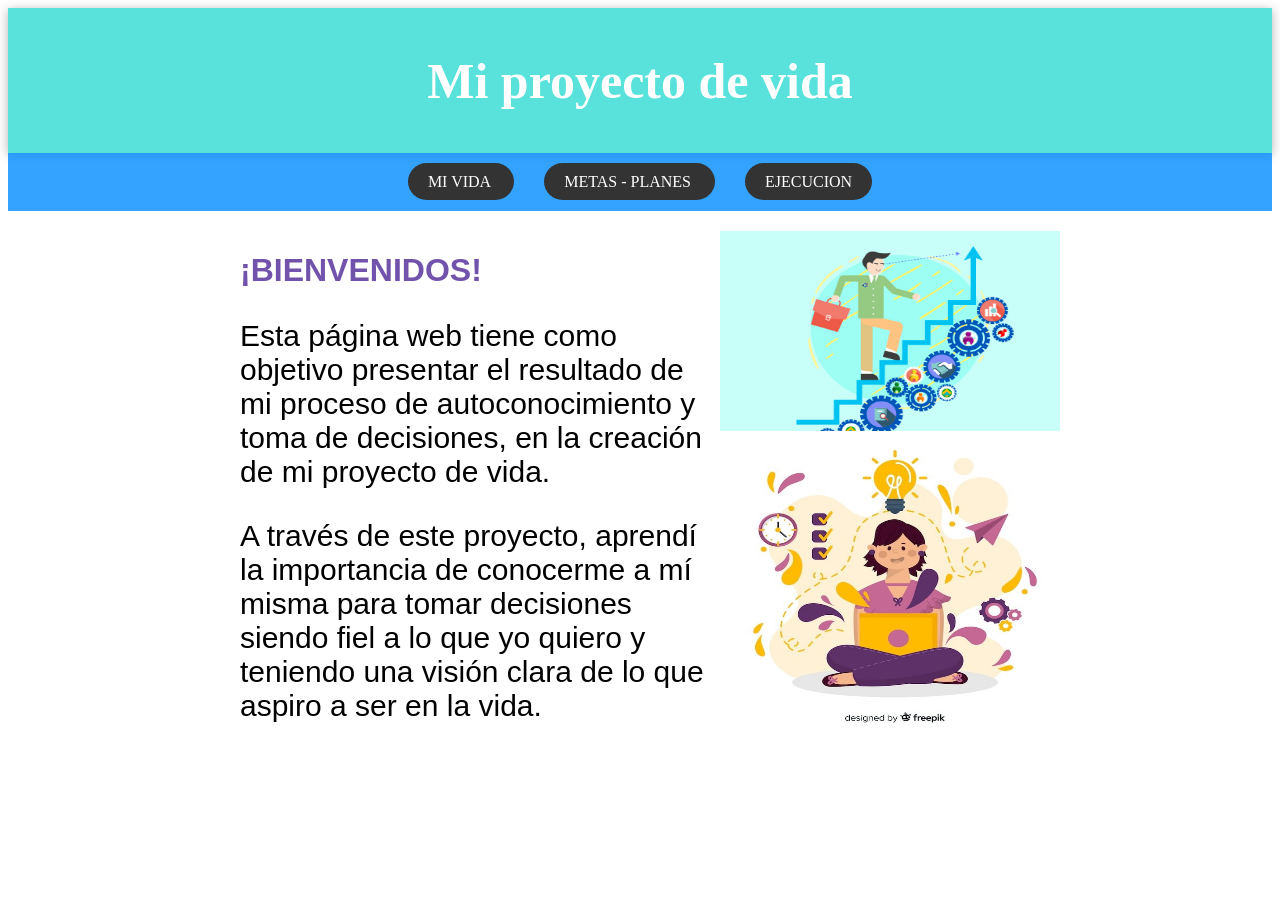
<file: Pagina wed Sara/index.html>
<!DOCTYPE html>
<html lang="en">
<head>
    <html lang="es">
<head>
  <meta charset="UTF-8">
  <meta name="viewport" content="width=device-width, initial-scale=1.0">
  <title>Mi proyecto de vida</title>
  
  

  <link rel="preconnect" href="https://fonts.googleapis.com">
<link rel="preconnect" href="https://fonts.gstatic.com" crossorigin>
<link href="https://fonts.googleapis.com/css2?family=Anton&display=swap" rel="stylesheet">
  <link rel="stylesheet" href="style.css">
  
</head>
<body>

  <header>
    <h1 style="font-size: 50px;">Mi proyecto de vida </h1>

    
    </div>
    
  </header>

  <nav>
    <a href="Mi vida.html"> MI VIDA </a>
    <a href="Metas.html"> METAS - PLANES </a>
    
    <a href="Ejecucion.html"> EJECUCION </a>
  </nav>
  <div id="container">
    <div id="texto">
      <h1 style="color: rgba(53, 8, 136, 0.699); font-family: Verdana, Geneva, Tahoma, sans-serif;" > ¡BIENVENIDOS! </h1>
      <p style="font-family: Arial, Helvetica, sans-serif; font-size: 30px;">Esta página web tiene como objetivo presentar el resultado de mi proceso de autoconocimiento y toma de decisiones, en la creación de mi proyecto de vida.</p>
      <p style="font-family: Arial, Helvetica, sans-serif; font-size: 30px;">A través de este proyecto, aprendí la importancia de conocerme a mí misma para tomar decisiones siendo fiel a lo que yo quiero y teniendo una visión clara de lo que aspiro a ser en la vida. </p>

    </div>
    <div id="imagenes">
      <a href="https://biogerencia.com/project/proyecto-de-vida/" target="_blank">
        <img src="img/imgproyecto1.jpg" style= "width:350px; height: 200px; "             >

      </a>
      <a href=" https://www.freepik.es/fotos-vectores-gratis/proyecto-de-vida" target="_blank">
        <img src="img/imgproyecto2.jpg" style= "width:350px; height: 300px;"             >

      </a>
    </div>
</div>
    
    
    

</body>


    

</html>
</file>
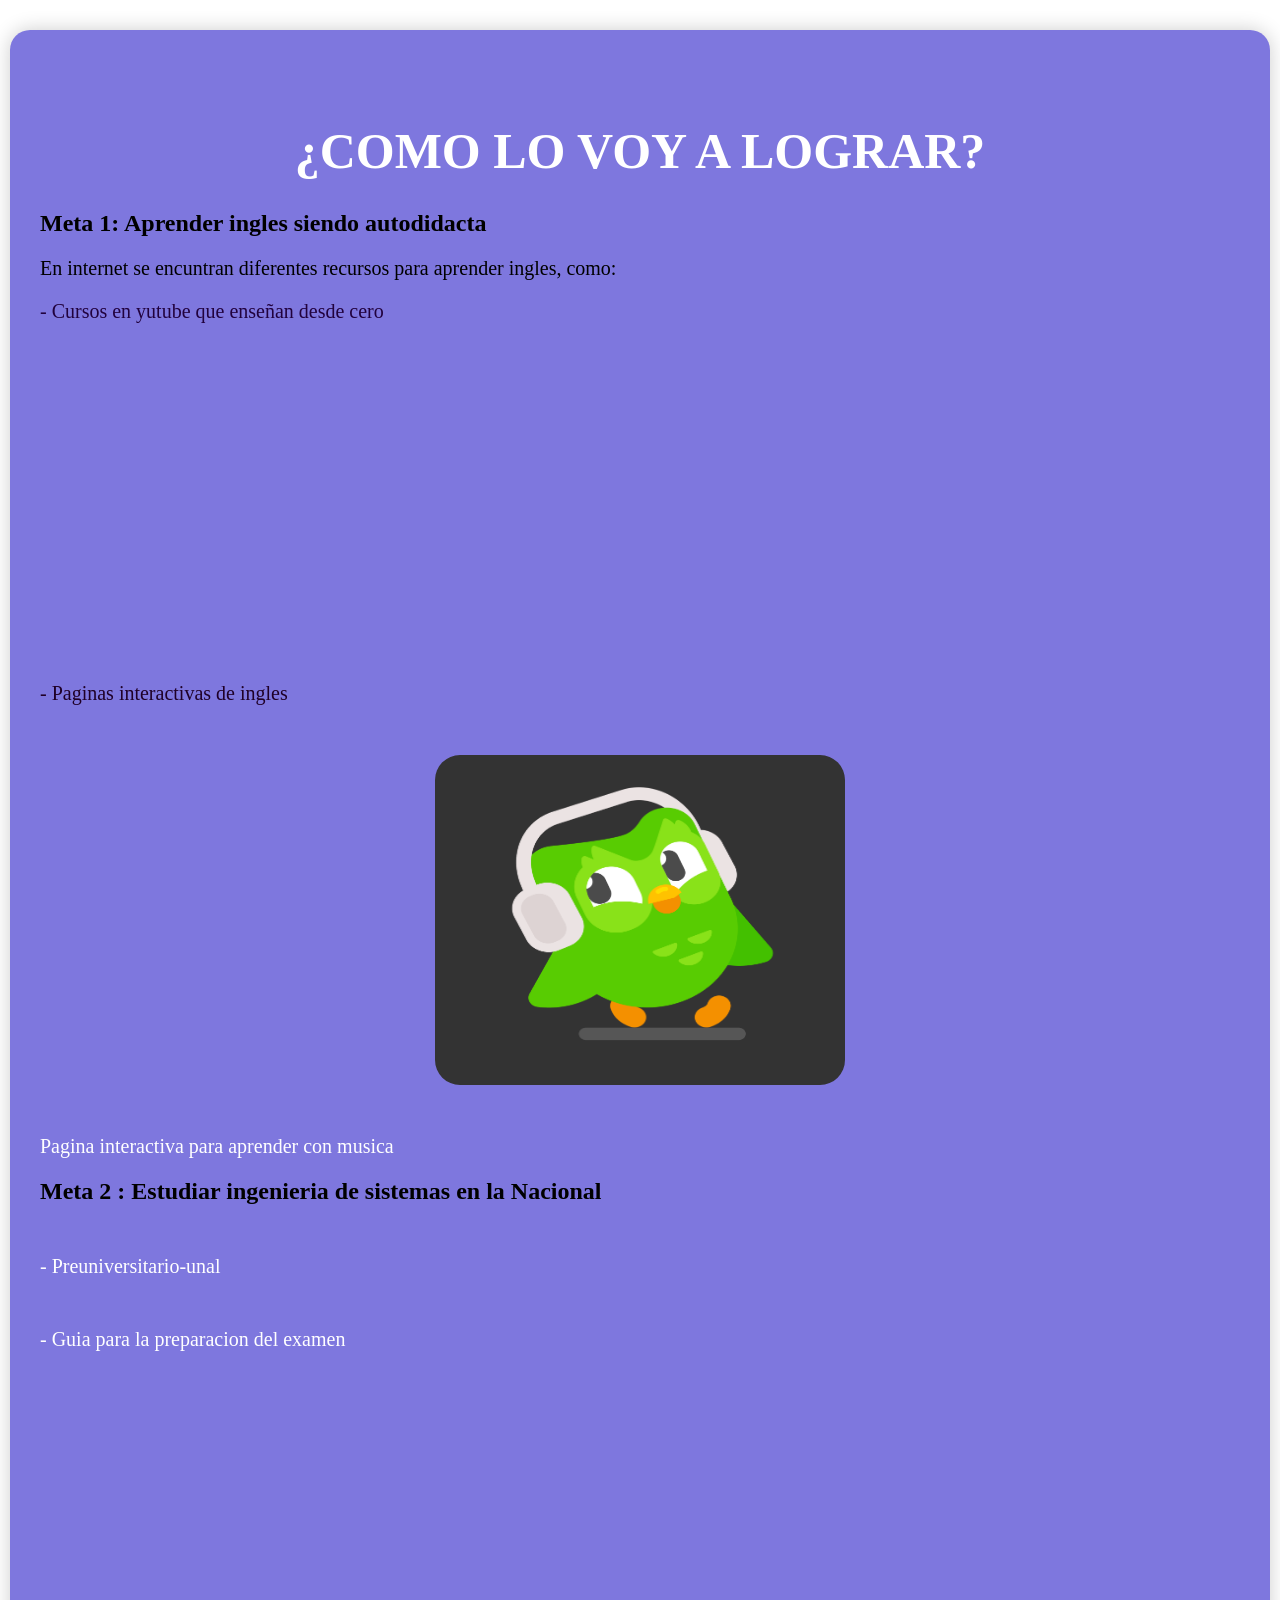
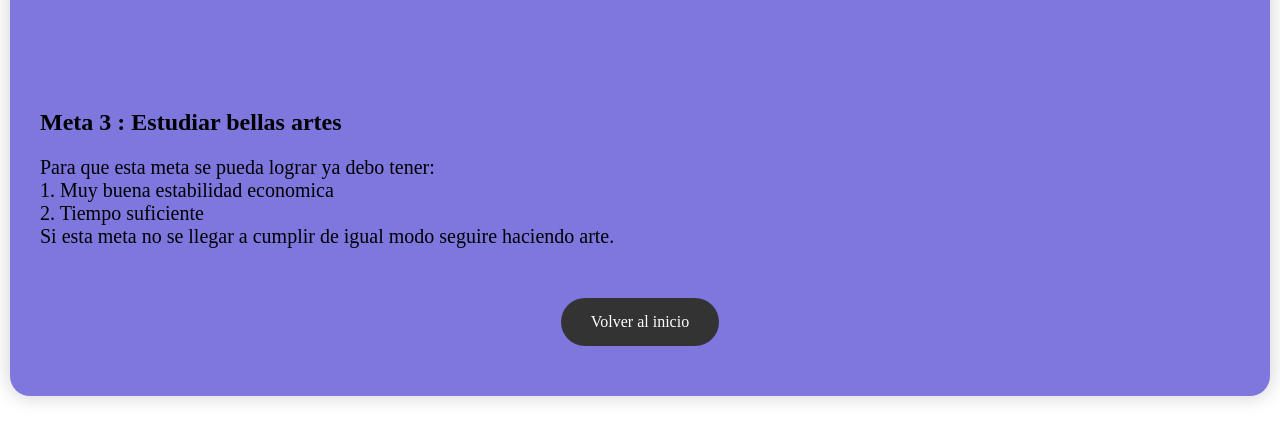
<file: Pagina wed Sara/Ejecucion.html>
<html lang="es">
<head>
  <meta charset="UTF-8">
  <meta name="viewport" content="width=device-width, initial-scale=1.0">
  <title>Sección 4</title>
  <link rel="stylesheet" href="style.css">
</head>
<body>

  <section>
    <h2 style="font-size: 50px;"> ¿Como lo voy a lograr? </h2>
    <h1 style="text-align: left;"> Meta 1: Aprender ingles siendo autodidacta          </h1>
    <p style="text-align: left; font-size: 20px;"> En internet se encuntran diferentes recursos para aprender ingles, como: </p>
    <p style= "font-size: 20px; text-align: left;color: rgb(33, 2, 61);  " > - Cursos en yutube que enseñan desde cero </p>
    <iframe width="560" height="315" src="https://www.youtube.com/embed/dFJvNYdKGrA?si=OLsVRcycc87TgTY_" title="YouTube video player" frameborder="0" allow="accelerometer; autoplay; clipboard-write; encrypted-media; gyroscope; picture-in-picture; web-share" referrerpolicy="strict-origin-when-cross-origin" allowfullscreen></iframe>
    <iframe width="560" height="315" src="https://www.youtube.com/embed/bpMELj9caNY?si=lze4a9JmZKaue4Qd" title="YouTube video player" frameborder="0" allow="accelerometer; autoplay; clipboard-write; encrypted-media; gyroscope; picture-in-picture; web-share" referrerpolicy="strict-origin-when-cross-origin" allowfullscreen></iframe>
    <p style="color: rgb(31, 0, 39); font-size: 20px; text-align: left; ">  - Paginas interactivas de ingles </p>
    <a href="https://duolingo.fandom.com/es/wiki/Duolingo_Podcast" target="_blank">
      <img src="img/duolingo.jpg" style= "width:350px; height: 300px; "             >

    </a>
  
    <p style="font-size: 20px; text-align: left;"> <a href="https://acortar.link/3QhQTD" id="enlace-especial" target="_blank"> Pagina interactiva para aprender con musica </a> </p>
     
    <h1 style="text-align: left;"> Meta 2 : Estudiar ingenieria de sistemas en la Nacional</h1>
    <p style="font-size: 20px; text-align: left;"> <a href="https://formarte.edu.co/bogota/preuniversitario-unal/" id="enlace-especial" target="_blank"> - Preuniversitario-unal </a> </p>
    <p style="font-size: 20px; text-align: left;"> <a href="https://www.portaldelau.com/como-estudiar-para-el-examen-de-la-nacional/" id="enlace-especial" target="_blank"> - Guia para la preparacion del examen </a> </p>
    <iframe width="560" height="315" src="https://www.youtube.com/embed/B4D7fh1YZ10?si=DHe9NHRhqwzqysY0" title="YouTube video player" frameborder="0" allow="accelerometer; autoplay; clipboard-write; encrypted-media; gyroscope; picture-in-picture; web-share" referrerpolicy="strict-origin-when-cross-origin" allowfullscreen></iframe>
    <iframe width="560" height="315" src="https://www.youtube.com/embed/FP04a7za8Ts?si=BCHXhsobDwvuNBOg" title="YouTube video player" frameborder="0" allow="accelerometer; autoplay; clipboard-write; encrypted-media; gyroscope; picture-in-picture; web-share" referrerpolicy="strict-origin-when-cross-origin" allowfullscreen></iframe>
    <h1 style="text-align: left;"> Meta 3 : Estudiar bellas artes </h1>
    <p style="font-size: 20px; text-align: left;" > Para que esta meta se pueda lograr ya debo tener: <br> 1. Muy buena estabilidad economica 
       <br>2. Tiempo suficiente 
     <br> Si esta meta no se llegar a cumplir de igual modo seguire haciendo arte. 
      
    </p>
    <a href="index.html">Volver al inicio</a>
  </section>


</body>
</file>
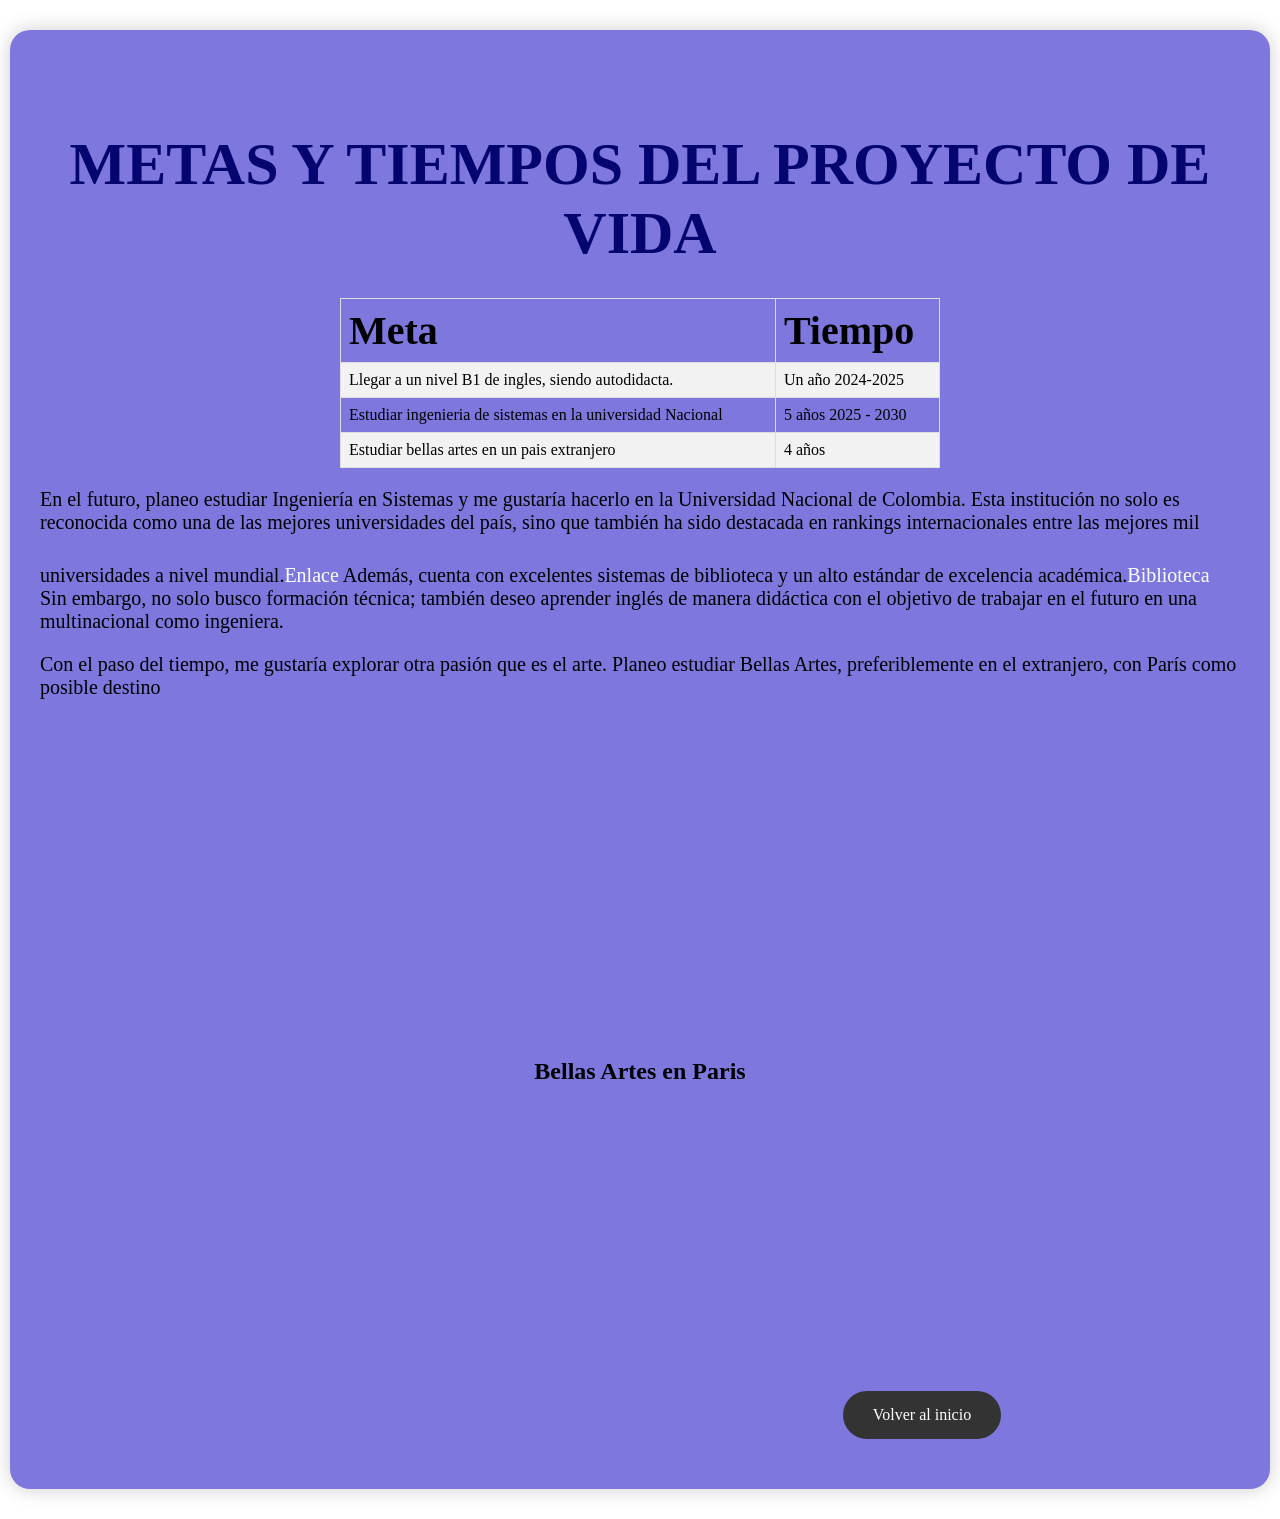
<file: Pagina wed Sara/Metas.html>
<html lang="es">
<head>
  <meta charset="UTF-8">
  <meta name="viewport" content="width=device-width, initial-scale=1.0">
  <title>Sección 2</title>
  <link rel="stylesheet" href="style.css">
  <style>
    /* Estilos para centrar la tabla */
    .center {
        margin-left: auto;
        margin-right: auto;
    }

    table {
        width: 50%; /* Ajusta el ancho de la tabla según sea necesario */
        border-collapse: collapse;
        margin-top: 20px; /* Espacio superior */
    }

    th, td {
        border: 1px solid #dddddd;
        text-align: left;
        padding: 8px;
    }

    tr:nth-child(even) {
        background-color: #f2f2f2;
    }
</style>
  
</head>
<body>

  <section>
    <h2 style="font-size: 60px; color: rgba(2, 2, 109, 0.973);"> Metas y tiempos del proyecto de vida</h2>
    
    

<table class=" center">
    <tr>
        <th style="font-size: 40px;"> Meta </th>
        <th style="font-size: 40px;"> Tiempo </th>
        
    </tr>
    <tr>
        <td> Llegar a un nivel B1 de ingles,
          siendo autodidacta. </td>
        <td> Un año 2024-2025</td>
    </tr>
    <tr>
        <td> Estudiar ingenieria de sistemas en la universidad Nacional 
        </td>
        <td>5 años 2025 - 2030 </td>
    </tr>
    <tr>
        <td> Estudiar bellas artes en un pais extranjero </td>
        <td> 4 años </td>
    
</table>
   <p style="font-size: 20px; text-align: left;"> En el futuro, planeo estudiar Ingeniería en Sistemas y me gustaría hacerlo en la Universidad Nacional de Colombia. Esta institución no solo es reconocida como una de las mejores universidades del país, sino que también ha sido destacada en rankings internacionales entre las mejores mil universidades a nivel mundial.<a href="https://acortar.link/HP4bmw" id="enlace-especial" target="_blank">Enlace </a> Además, cuenta con excelentes sistemas de biblioteca y un alto estándar de excelencia académica.<a href="https://acortar.link/U8dSju" id="enlace-especial" target="_blank"> Biblioteca </a>
    Sin embargo, no solo busco formación técnica; también deseo aprender inglés de manera didáctica con el objetivo de trabajar en el futuro en una multinacional como ingeniera.</p>
   <p style="font-size: 20px; text-align: left;">Con el paso del tiempo, me gustaría explorar otra pasión que es el arte. Planeo estudiar Bellas Artes, preferiblemente en el extranjero, con París como posible destino </p>
   <iframe width="560" height="315" src="https://www.youtube.com/embed/V37xAMOgbLI?si=x2pLNETEhv3wKDZM" title="YouTube video player" frameborder="0" allow="accelerometer; autoplay; clipboard-write; encrypted-media; gyroscope; picture-in-picture; web-share" referrerpolicy="strict-origin-when-cross-origin" allowfullscreen></iframe>

   <iframe width="560" height="315" src="https://www.youtube.com/embed/xOQ-anGoQqY?si=yNev-oenuE0_GtZY" title="YouTube video player" frameborder="0" allow="accelerometer; autoplay; clipboard-write; encrypted-media; gyroscope; picture-in-picture; web-share" referrerpolicy="strict-origin-when-cross-origin" allowfullscreen></iframe>
   <h1> Bellas Artes en Paris </h1>

   <iframe width="560" height="315" src="https://www.youtube.com/embed/SO4dHOyPb3E?si=lwk_2EvoerTdOhZR" title="YouTube video player" frameborder="0" allow="accelerometer; autoplay; clipboard-write; encrypted-media; gyroscope; picture-in-picture; web-share" referrerpolicy="strict-origin-when-cross-origin" allowfullscreen></iframe>
   
   <a href="index.html">Volver al inicio</a>
  </section>

</body>
</html>
</file>
<file: Pagina wed Sara/style.css>
body {
    .anton-regular {
        font-family: "Anton", sans-serif;
        font-weight: 400;
        font-style: normal;
      }
      

    
    
  #container {
    max-width: 800px; /* Establecer un ancho máximo para el contenedor */
    margin: 0 auto; /* Centrar el contenedor horizontalmente */
    padding: 20px; /* Agregar un espacio de relleno alrededor del contenido */
    overflow: hidden; /* Limpiar el float de las imágenes */
}

/* Estilos CSS para el texto */
#texto {
    float: left; /* Alinear el texto a la izquierda */
    width: 60%; /* Establecer el ancho del texto */
}

/* Estilos CSS para las imágenes */
#imagenes {
    float: right; /* Alinear las imágenes a la derecha */
    width: 40%; /* Establecer el ancho de las imágenes */
}

 
  }

  
  /* Estilos para el encabezado */
  header {
    background-color: #10d6ccb2;
    color: #ffffff;
    padding: 10px;
    text-align: center;
    box-shadow: 0px 2px 10px rgba(0, 0, 0, 0.3);
  }
  
  /* Estilos para la barra de navegación */
  nav {
    text-align: center;
    padding: 20px 0;
    width: 100%; /* Cambia el ancho de la barra */
    background-color: rgba(0, 140, 255, 0.801); /* Cambia el color de fondo a rojo */
    
    

  }
  nav a {
    margin: 0 15px;
    color: #fff;
    text-decoration: none;
    padding: 10px 20px;
    border-radius: 25px;
    transition: background-color 0.3s ease;
    background-color: #333;
  }
  nav a:hover {
    background-color: #555;
  }
  
  /* Estilos para las secciones */
  section {
    padding: 50px 30px;
    text-align: center;
    background-color: hsla(244, 87%, 41%, 0.562); /* Color azul */
    border-radius: 20px;
    margin: 30px 0;
    box-shadow: 0px 0px 20px rgba(0, 0, 0, 0.2);
    
  }

  section h2 {
    margin-bottom: 30px;
    color: #fff; /* Color del texto dentro de la sección */
    font-size: 2em;
    text-transform: uppercase;
  }
 
  section a {
    display: inline-block;
    margin-top: 30px;
    text-decoration: none;
    color: #fff;
    background-color: #333;
    border-radius: 25px;
    padding: 15px 30px;
    transition: background-color 0.3s ease;
  }
  section a:hover {
    background-color: #555;
  }
  
  /* Estilo para estirar las secciones */
  section {
    width: calc(100% - 60px); /* Restamos el doble del padding horizontal para ajustar el ancho */
    max-width: 1200px; /* Limitamos el ancho máximo */
    margin-left: auto;
    margin-right: auto;
  }
  
  #enlace-especial {
    padding: 0; /* Eliminar el relleno */
    border-radius: 0; /* Eliminar la esquina redondeada */
    background-color: transparent; /* Establecer el fondo transparente */
}
</file>
